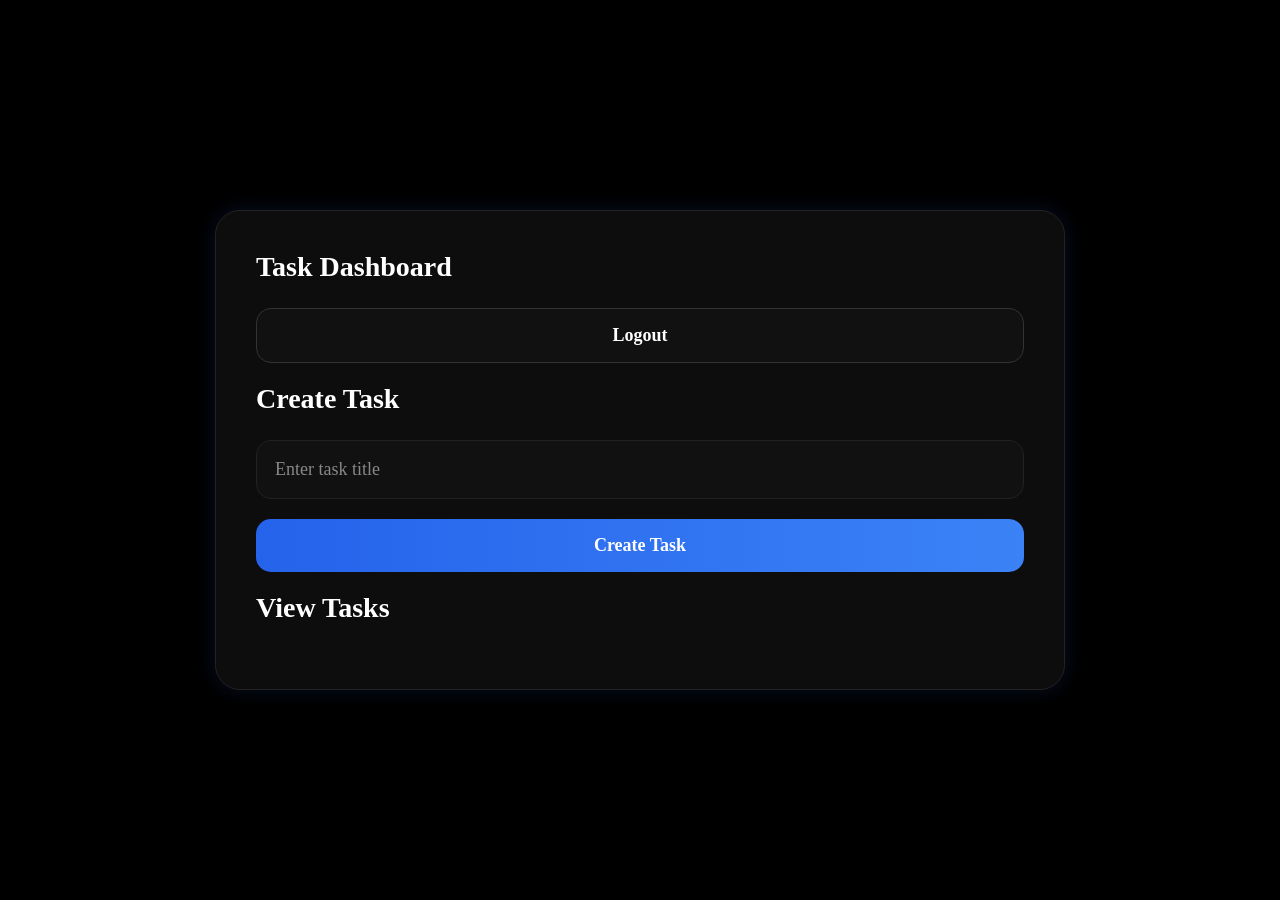
<file: frontend/dashboard.html>
<!DOCTYPE html>
<html lang="en">
<head>
    <meta charset="UTF-8">
    <meta name="viewport" content="width=device-width, initial-scale=1.0">
    <title>Dashboard</title>
    <link rel="stylesheet" href="style.css">
</head>

<body>
    <div class="container">
        <h1>Task Dashboard</h1>
        <button class="logout-btn" onclick="logout()">Logout</button>

        <h2>Create Task</h2>

        <input id="task_title" placeholder="Enter task title">

        <button onclick="createTask()">Create Task</button>

        <h2>View Tasks</h2>
        <div id="tasks">
        </div>

    </div>


<script src="app.js"></script>

<script>

loadTasks()

</script>

</body>

</html>
</file>
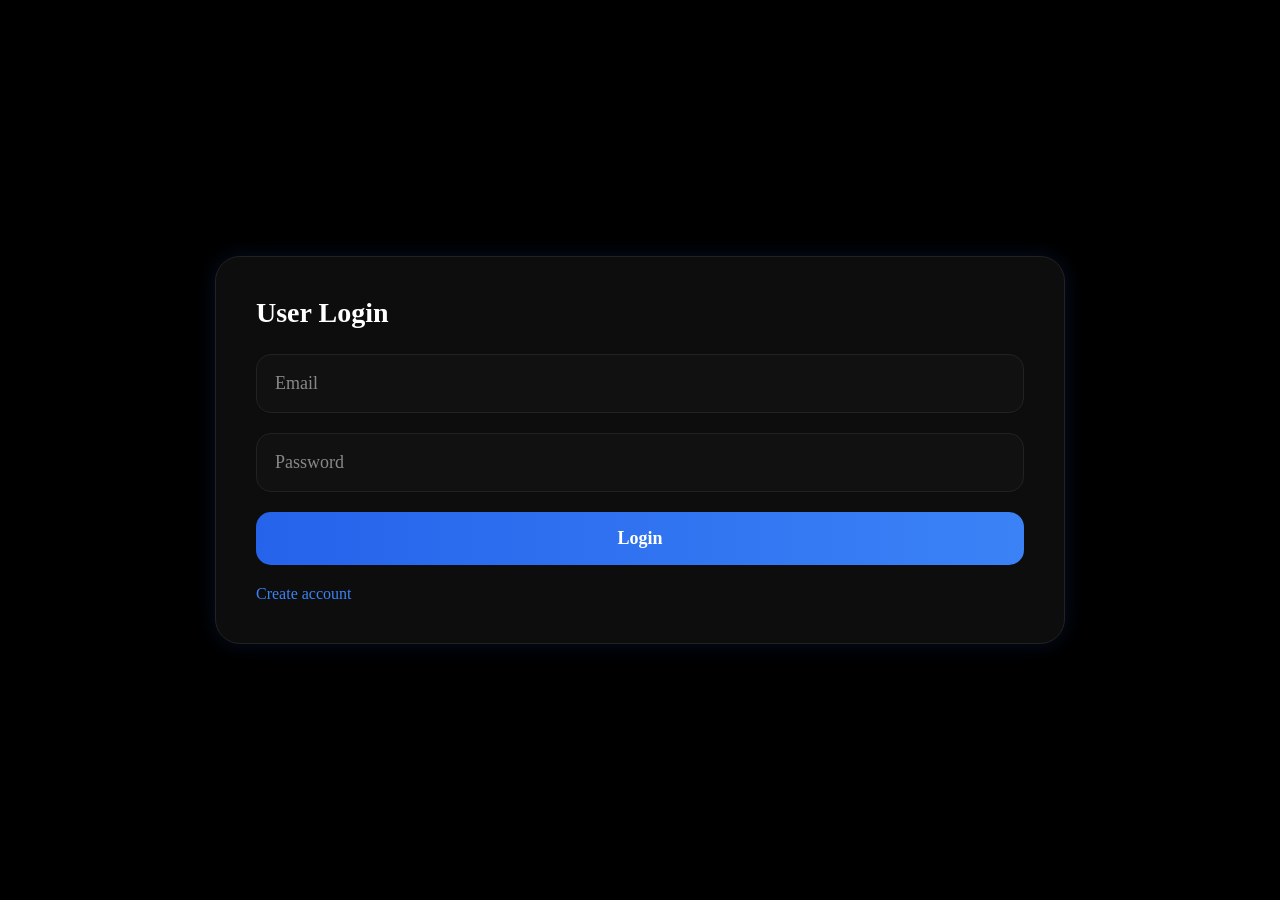
<file: frontend/login.html>
<!DOCTYPE html>
<html lang="en">
<head>
    <meta charset="UTF-8">
    <title>Login</title>
    <link rel="stylesheet" href="style.css">
</head>
<body>
    <div class="container">
        <h1>User Login</h1>
        <input id="login_email" placeholder="Email">
        <input id="login_password" type="password" placeholder="Password">
        <button onclick="login()">Login</button>
        <a href="register.html">Create account</a>
    </div>
<script src="app.js"></script>
</body>
</html>
</file>
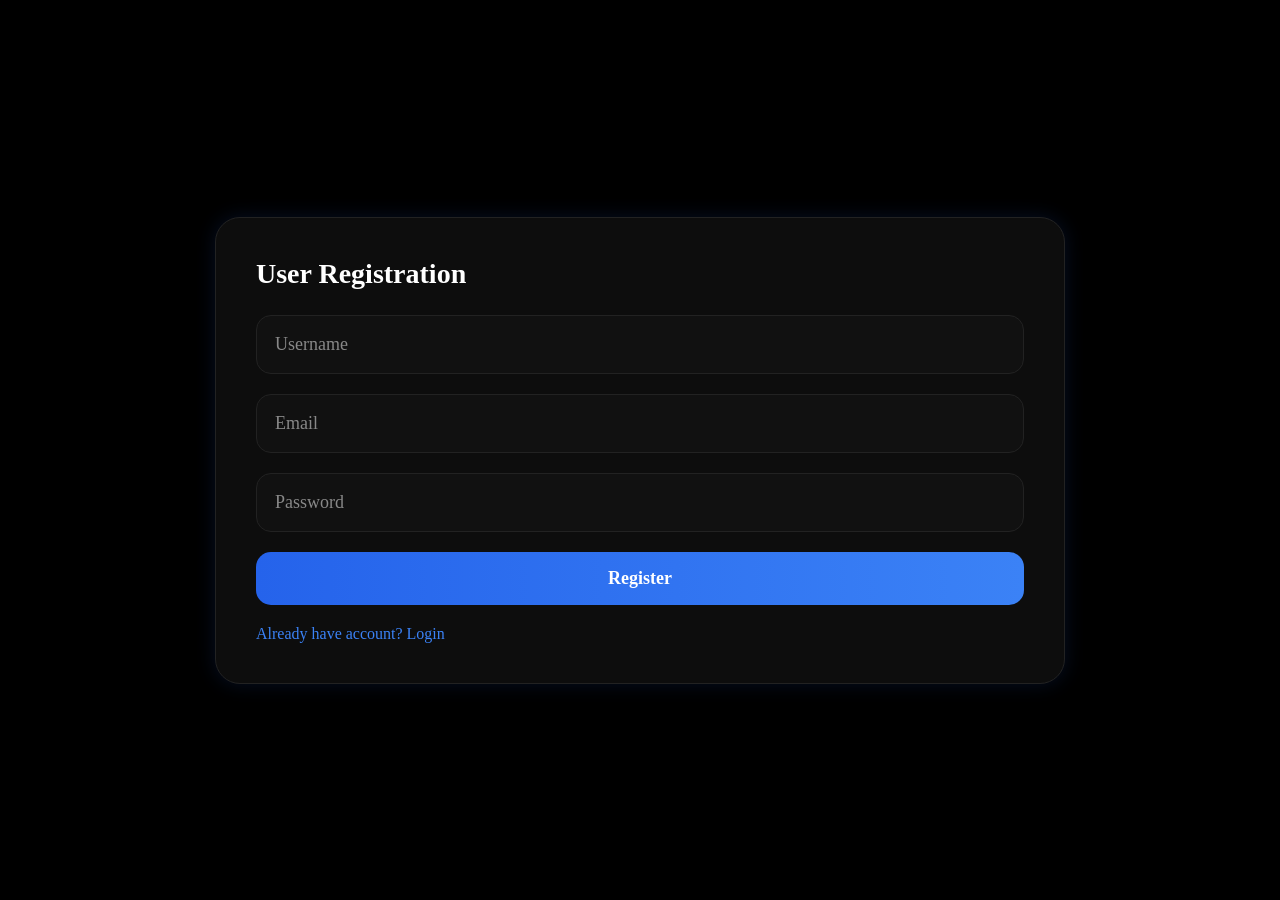
<file: frontend/register.html>
<!DOCTYPE html>
<html lang="en">
<head>
  <meta charset="UTF-8">
  <title>Register</title>
  <link rel="stylesheet" href="style.css">
</head>
<body>
    <div class="container">
      <h1>User Registration</h1>
      <input id="reg_username" placeholder="Username">
      <input id="reg_email" placeholder="Email">
      <input id="reg_password" type="password" placeholder="Password">

      <button onclick="register()">Register</button>

      <a href="login.html">Already have account? Login</a>
    </div>
<script src="app.js"></script>
</body>
</html>
</file>
<file: frontend/style.css>
*{
    margin:0;
    padding:0;
    box-sizing:border-box;
    font-family:Segoe UI;
}

body{
    background:#000;
    min-height:100vh;

    display:flex;
    justify-content:center;
    align-items:center;

    padding:30px;
}

.container{
    width:100%;
    max-width:850px;

    background:#0d0d0d;

    padding:40px;

    border-radius:25px;

    border:1px solid #222;

    box-shadow:
    0 0 20px rgba(
    37,
    99,
    235,
    0.15
    );
}

h1,h2{
    color:white;

    margin-bottom:25px;

    font-size:28px;
}

input{
    width:100%;

    padding:18px;

    margin-bottom:20px;

    background:#111;

    border:1px solid #222;

    border-radius:15px;

    color:white;

    font-size:18px;
}

input::placeholder{
    color:#888;
}

button{
    width:100%;

    padding:16px;

    background:

    linear-gradient(

    90deg,

    #2563eb,

    #3b82f6

    );

    color:white;

    border:none;

    border-radius:15px;

    font-size:18px;

    font-weight:600;

    cursor:pointer;

    margin-bottom:20px;
}

button:hover{
    opacity:0.9;
}

.logout-btn{
    background:#111;

    border:1px solid #333;
}

#tasks{
    margin-top:25px;
}

.task{
    background:#111;

    border:1px solid #222;

    border-radius:18px;

    padding:25px;

    margin-bottom:20px;
}

.task h3{
    color:white;

    font-size:28px;

    font-weight:700;

    margin-bottom:15px;
}

.task p{
    color:white;

    font-size:18px;

    margin-bottom:20px;
}

.btn-group{
    display:flex;

    gap:15px;
}

.complete-btn{
    flex:1;

    background:#16a34a;
}

.delete-btn{
    flex:1;

    background:#dc2626;
}

a{
    color:#3b82f6;

    text-decoration:none;
}

a:hover{
    text-decoration:underline;
}

@media(
max-width:768px
){

.container{
padding:25px;
}

.btn-group{
flex-direction:column;
}

}
</file>
